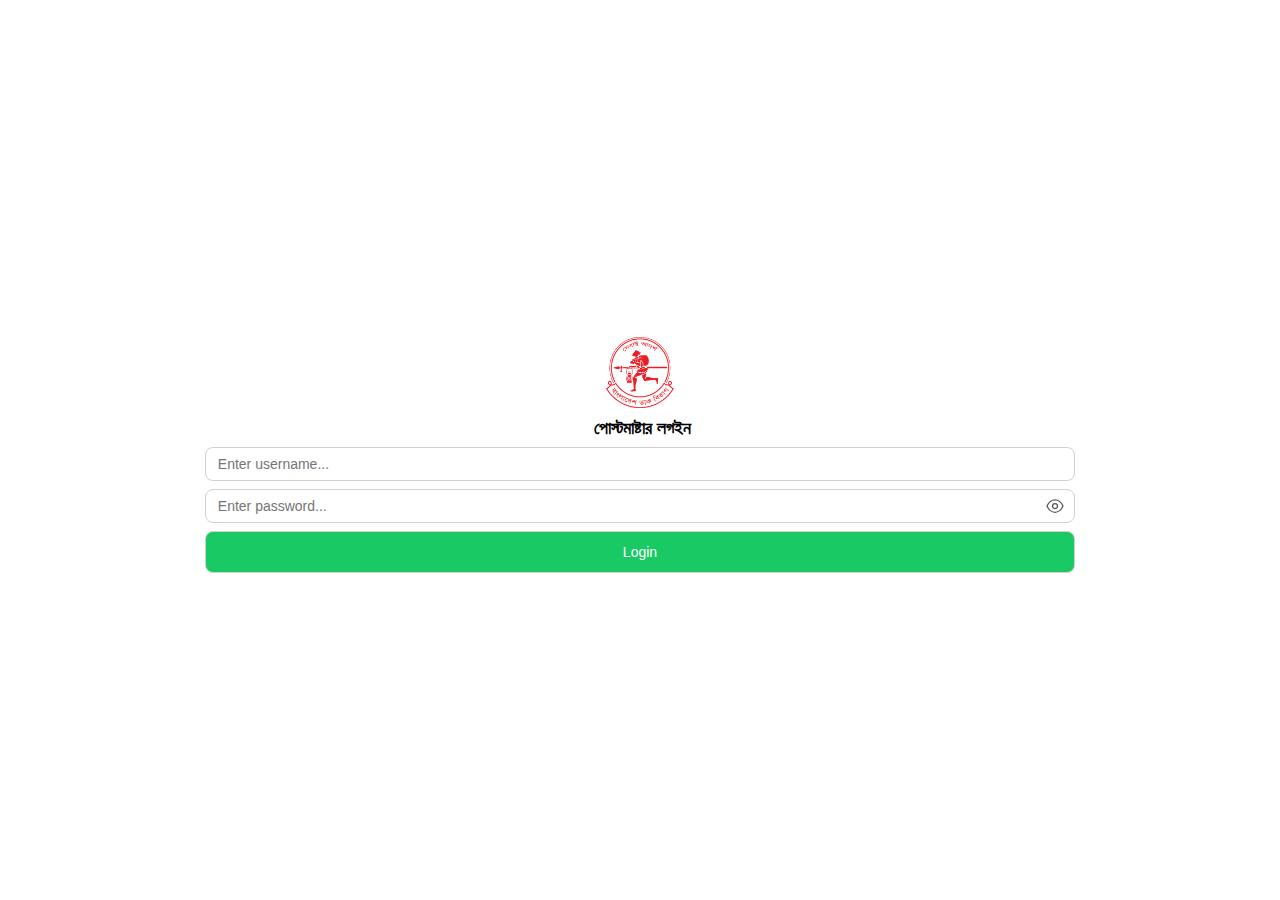
<file: index.html>
<!DOCTYPE html>
<html lang="en">

<head>
    <meta charset="UTF-8">
    <meta name="viewport" content="width=device-width, initial-scale=1">
    <title>Postmaster</title>
    <link rel="stylesheet" href="/static/css/styles.css">
</head>

<body>
    <div class="header" id="header" style="display: none;">
        <div class="logo-container">
            <img src="/static/images/logo-post-dark.png" alt="Logo" width="40">
            <p class="site-title">পোস্টমাষ্টার</p>
        </div>
        <div class="user-container">
            <p id="login-username"></p>
            <div class="avatar" id="avatar-container">
                <img src="/static/images/avatar.png" alt="User">
            </div>
            <div class="pos-btn-container" id="logout-btn-container">
                <button class="pos-btn" id="logout-btn">Logout</button>
            </div>
        </div>
    </div>

    <!-- Main Content -->
    <div id="app-container" class="app-container">

        <div class="main-content">

            <!-- New Date Time Range Picker -->
            <div class="form-group">
                <!-- <label for="date-time-range">Date & Time Range Picker:</label> -->
                <div class="pos-date-time-range">
                    <input type="datetime-local" id="created_at_from" class="pos-datetime-input" name="created_at_from">
                    <!-- <span>to</span> -->
                    <input type="datetime-local" id="created_at_to" class="pos-datetime-input" name="created_at_to">
                </div>
            </div>

            <div class="form-group pos-search-container">
                <!-- <label for="search-input">Search:</label> -->

                <div class="pos-select-wrapper">
                    <select id="bag_status" class="pos-select">
                        <option value="all">All Status</option>
                        <option value="Created">Created</option>
                        <option value="Forwarded">Forwarded</option>
                        <option value="Landed">Landed</option>
                        <option value="Open">Open</option>
                    </select>
                </div>
                <div class="pos-search-box">

                    <input type="text" id="bag_id" class="pos-search-input" placeholder="Bag ID..." autocomplete="off">
                    <button class="pos-search-btn" id="scan_btn">Scan</button>
                </div>

            </div>
            <div class="controls-container">

                <div class="pos-btn-container">
                    <button class="pos-btn" id="print_pos"
                        style="background-color: #0070f3; color: white;margin-right: 4px;">Print</button>
                    <button class="pos-btn" id="clear_filter"
                        style="background-color: #0070f3; color: white;margin-right: 4px;">Clear</button>
                    <button class="pos-btn" id="filter_apply"
                        style="background-color: #0070f3; color: white;margin-right: 4px;">Search</button>
                    <button class="pos-btn" id="receive_bag"
                        style="background-color: #0070f3; color: white;margin-right: 4px;">Receive</button>
                </div>
                <!-- <div class="pos-select-wrapper"
                    style="width: 30%; display: flex; flex-direction: row; justify-content: space-between; align-items: center;">
                    <label for="per_page" style="width: 200px;">Per Page</label>
                    <select id="bag_per_page" class="pos-select" name="bag_per_page">
                        <option value="5">5</option>
                        <option value="10">10</option>
                        <option value="20">20</option>
                        <option value="30">30</option>
                        <option value="50">50</option>
                        <option value="100">100</option>
                    </select>
                </div> -->
            </div>

            <div class="loading-div" id="bags-loading-div" style="display: none;">
                <div class="loading-container">
                    <img src="/static/images/loader.gif" alt="Logo" width="50">
                    <p>Loading</p>
                </div>

            </div>
            <p class="bag-error-message" id="bag-error-message"></p>
            <p class="bag-query" id="bag-query"></p>

            <!-- Table -->
            <div class="bag_table_container">
                <table id="bagTable" class="pm_table_style">
                    <thead>
                        <tr>
                            <th>Bag ID</th>
                            <th>Articles</th>
                            <th>Create Date</th>
                            <th>Status</th>
                        </tr>
                    </thead>
                    <tbody></tbody>
                </table>
            </div>


            <div class="pos-pagination" id="bag-pagination">
                <!-- Left Arrow -->
                <button class="pos-pagination-arrow pos-pagination-arrow-prev" aria-label="Previous Page"
                    id="prevBagPage">
                    <svg xmlns="http://www.w3.org/2000/svg" fill="none" viewBox="0 0 24 24" stroke-width="1.5"
                        stroke="currentColor">
                        <path stroke-linecap="round" stroke-linejoin="round" d="M15.75 19.5 8.25 12l7.5-7.5" />
                    </svg>
                </button>

                <!-- Page Numbers -->
                <button class="pos-pagination-btn page-active">1</button>
                <button class="pos-pagination-btn">2</button>
                <button class="pos-pagination-btn">3</button>
                <span class="pos-pagination-dots">...</span>
                <button class="pos-pagination-btn">10</button>

                <!-- Right Arrow -->
                <button class="pos-pagination-arrow pos-pagination-arrow-next" aria-label="Next Page" id="nextBagPage">
                    <svg xmlns="http://www.w3.org/2000/svg" fill="none" viewBox="0 0 24 24" stroke-width="1.5"
                        stroke="currentColor">
                        <path stroke-linecap="round" stroke-linejoin="round" d="M8.25 4.5 15.75 12l-7.5 7.5" />
                    </svg>
                </button>
            </div>
        </div>
    </div>

    <div class="backdrop" id="login-backdrop" style="display: none;">
        <div id="login-container" class="login-container">
            <p class="authenticating">Authenticating user ...</p>
            <div class="login-form" id="login-form">
                <div class="login-form-image">
                    <img src="/static/images/logo-red.png" alt="Logo" width="68px">
                </div>
                <p class="login-form-title">পোস্টমাষ্টার লগইন</p>

                <div class="form-group">
                    <!-- <label for="password-input">Password:</label> -->
                    <div class="pos-input-wrapper">
                        <input type="text" id="phone" class="pos-input" placeholder="Enter username...">
                    </div>
                </div>
                <!-- <input type="text" id="phone" placeholder="Phone Number"> -->
                <!-- <input type="password" id="password" placeholder="Password"> -->
                <div class="form-group">
                    <!-- <label for="password-input">Password:</label> -->
                    <div class="pos-input-wrapper">
                        <input type="password" id="password" class="pos-input" placeholder="Enter password...">
                        <button type="button" class="pos-password-toggle" onclick="togglePasswordVisibility()">
                            <svg id="eye-icon" xmlns="http://www.w3.org/2000/svg" fill="none" viewBox="0 0 24 24"
                                stroke-width="1.5" stroke="currentColor" class="eye-icon">
                                <path stroke-linecap="round" stroke-linejoin="round"
                                    d="M2.458 12c1.732-4.598 5.978-7.5 9.542-7.5s7.81 2.902 9.542 7.5c-1.732 4.598-5.978 7.5-9.542 7.5s-7.81-2.902-9.542-7.5z" />
                                <path stroke-linecap="round" stroke-linejoin="round"
                                    d="M15 12a3 3 0 11-6 0 3 3 0 016 0z" />
                            </svg>
                        </button>
                    </div>
                </div>
                <div class="pos-btn-container">
                    <button class="pos-btn" id="login-btn"
                        style="background-color: rgb(24, 201, 100); color: rgb(255, 255, 255);">Login</button>
                </div>
                <p id="login-error" style="color: red;"></p>
                <div class="loading-div" id="login-loading-div" style="display: none;">
                    <div class="loading-container">
                        <img src="/static/images/loader.gif" alt="Logo" width="50">
                        <p>Loading</p>
                    </div>

                </div>
            </div>
        </div>
    </div>

    <!-- Add bag Modal -->
    <div id="receive-bag-backdrop" class="backdrop" style="display: none;">

        <div class="scan-bag-container">
            <!-- <h2 class="add-bag-title">Scan Bag</h2> -->
            <div class="bag-items-container-header">
                <div class="bag-item-title-container">
                    <p class="bag-item-title">Scan :</p>
                    <p class="bag-item-title" id="scan-bag-item-id"></p>
                </div>

                <div class="pos-btn-container">

                    <div class="pos-btn-container">
                        <button onclick="closeBagReceiveModal()" class="pos-btn"
                            style="background-color: #0070f3; color: white;margin: 10px 8px;">Close</button>
                    </div>
                </div>
            </div>

            <div class="form-group">
                <!-- <label for="custom-select">Mail Line:</label> -->
                <div class="pos-select-wrapper" id="mail-line-select">
                    <select id="custom-select" class="pos-select">

                    </select>
                </div>
            </div>
            <!-- <div class="form-group pos-search-container" style="display: none;">
                <div class="pos-search-box">
                    <input type="text" id="scan-bag-item-input" class="pos-search-input" placeholder="Scan Article ...">
                    <button class="pos-search-btn" id="scan-bag-item-btn">
                        <svg xmlns="http://www.w3.org/2000/svg" fill="none" viewBox="0 0 24 24" stroke-width="1.5"
                            stroke="currentColor" class="search-icon">
                            <path stroke-linecap="round" stroke-linejoin="round"
                                d="m21 21-5.197-5.197m0 0A7.5 7.5 0 1 0 5.196 5.196a7.5 7.5 0 0 0 10.607 10.607Z" />
                        </svg>
                    </button>
                </div>
            </div> -->

            <!-- Search for Articles -->
            <div class="form-group pos-search-container">
                <div class="pos-search-box">
                    <input type="text" id="scan-article-input" class="pos-search-input" placeholder="Scan Article ...">
                    <button class="pos-search-btn" id="scan-article-btn">
                        <p>Search</p>&#128269;
                    </button>
                </div>
            </div>
            <!-- Action Buttons -->
            <!-- Action Buttons -->
            <!-- Action Buttons -->
            <div class="pos-btn-container">
                <button class="pos-btn" id="select-all-articles" style="margin: 5px;">Select All</button>
                <button class="pos-btn" id="deselect-all-articles" disabled style="margin: 5px;">Deselect
                    All</button>

            </div>
            <div class="pos-btn-container">

                <button class="pos-btn" id="receive-selected" disabled
                    style="margin: 5px;background-color: #0070f3;color: aliceblue;">Receive</button>

            </div>


            <div class="loading-div" id="scan-bag-items-loading-div" style="display: none;">
                <div class="loading-container">
                    <img src="/static/images/loader.gif" alt="Logo" width="50">
                    <p>Loading</p>
                </div>

            </div>


            <div">
                <div class="bag_item_table_container">
                    <p id="scanned-bag-items-table_total">Total Records: 0</p>
                    <p id="scanned-bag-items-table_selected">Selected Articles: 0</p>
                </div>
                <!-- Scanned Articles Table -->
                <div class="bag_item_table_container">
                    <table id="scanned-bag-items-table" class="pm_table_style">
                        <thead>
                            <tr>
                                <th>#</th>
                                <th>Article ID</th>
                                <th>Status</th>
                                <th>Booked Date</th>
                                <th>Exe Date</th>
                            </tr>
                        </thead>
                        <tbody>
                            <tr>
                                <td colspan="5">No data available</td>
                            </tr>
                        </tbody>
                    </table>
                </div>

                <div class="pos-pagination" id="scanned-bag-items-pagination">
                    <!-- Left Arrow -->
                    <button class="pos-pagination-arrow pos-pagination-arrow-prev" aria-label="Previous Page"
                        id="prevScannedBagItemPage">
                        <svg xmlns="http://www.w3.org/2000/svg" fill="none" viewBox="0 0 24 24" stroke-width="1.5"
                            stroke="currentColor">
                            <path stroke-linecap="round" stroke-linejoin="round" d="M15.75 19.5 8.25 12l7.5-7.5" />
                        </svg>
                    </button>

                    <!-- Page Numbers -->
                    <button class="pos-pagination-btn page-active">1</button>
                    <button class="pos-pagination-btn">2</button>
                    <button class="pos-pagination-btn">3</button>
                    <button class="pos-pagination-btn">4</button>
                    <button class="pos-pagination-btn">5</button>
                    <span class="pos-pagination-dots">...</span>
                    <button class="pos-pagination-btn">10</button>

                    <!-- Right Arrow -->
                    <button class="pos-pagination-arrow pos-pagination-arrow-next" aria-label="Next Page"
                        id="nextScannedBagItemPage">
                        <svg xmlns="http://www.w3.org/2000/svg" fill="none" viewBox="0 0 24 24" stroke-width="1.5"
                            stroke="currentColor">
                            <path stroke-linecap="round" stroke-linejoin="round" d="M8.25 4.5 15.75 12l-7.5 7.5" />
                        </svg>
                    </button>
                </div>


                <div class="pos-btn-container">
                    <button onclick="closeBagReceiveModal()" class="pos-btn"
                        style="background-color: #0070f3; color: white;margin: 10px 8px;">Close</button>
                </div>
        </div>

    </div>

    <!-- Bag Items Modal -->
    <div id="bag-items-backdrop" class="backdrop" style="display: none;">

        <div class="bag-items-container">
            <div class="bag-items-container-header">
                <p class="bag-item-title">Bag Details</p>
                <div class="pos-btn-container">
                    <button class="pos-btn" id="receive-bag-details-btn"
                        style="background-color: #0070f3; color: white; margin: 8px 2px;">Receive</button>
                    <button class="pos-btn" onclick="closeBagItemsModal()"
                        style="background-color: #0070f3; color: white; margin: 8px 2px;">Close</button>
                </div>
            </div>
            <div class="loading-div" id="bag-items-loading-div" style="display: none;">
                <div class="loading-container">
                    <img src="/static/images/loader.gif" alt="Logo" width="50">
                    <p>Loading</p>
                </div>

            </div>
            <div class="bag-item-title-container">
                <p class="bag-item-title-text">Bag ID :</p>
                <p class="bag-item-title-value" id="bag-detail-id"></p>
            </div>
            <div class="bag-item-title-container">
                <p class="bag-item-title-text">Total Articles :</p>
                <p class="bag-item-article-value" id="bag-article-id"></p>
            </div>
            <div>
                <table id="bag-items-table" class="pm_table_style">
                    <thead>
                        <tr>
                            <th>Article ID</th>
                            <th>Status</th>
                            <th>Booked Date</th>
                            <th>Exe Date</th>
                        </tr>
                    </thead>
                    <tbody>
                        <tr>
                            <td colspan="3">No data available</td>
                        </tr>
                    </tbody>
                </table>
            </div>

            <div class="pos-pagination" id="bag-items-pagination">
                <!-- Left Arrow -->
                <button class="pos-pagination-arrow pos-pagination-arrow-prev" aria-label="Previous Page"
                    id="prevBagItemPage">
                    <svg xmlns="http://www.w3.org/2000/svg" fill="none" viewBox="0 0 24 24" stroke-width="1.5"
                        stroke="currentColor">
                        <path stroke-linecap="round" stroke-linejoin="round" d="M15.75 19.5 8.25 12l7.5-7.5" />
                    </svg>
                </button>

                <!-- Page Numbers -->
                <button class="pos-pagination-btn page-active">1</button>
                <button class="pos-pagination-btn">2</button>
                <button class="pos-pagination-btn">3</button>
                <span class="pos-pagination-dots">...</span>
                <button class="pos-pagination-btn">10</button>

                <!-- Right Arrow -->
                <button class="pos-pagination-arrow pos-pagination-arrow-next" aria-label="Next Page"
                    id="nextBagItemPage">
                    <svg xmlns="http://www.w3.org/2000/svg" fill="none" viewBox="0 0 24 24" stroke-width="1.5"
                        stroke="currentColor">
                        <path stroke-linecap="round" stroke-linejoin="round" d="M8.25 4.5 15.75 12l-7.5 7.5" />
                    </svg>
                </button>
            </div>


            <div class="pos-btn-container">

                <button class="pos-btn" onclick="closeBagItemsModal()"
                    style="background-color: #0070f3; color: white; margin: 8px;">Close</button>
            </div>

        </div>
    </div>

    <!-- Article Details Modal -->
    <div id="article-details-backdrop" class="backdrop" style="display: none;">
        <div class="article-details-container">
            <div class="article-details-container-header">
                <p class="article-details-title-header">Article Details</p>
                <div class="pos-btn-container">
                    <button class="pos-btn" id="window-delivery-btn"
                        style="display: none;background-color: #0070f3; color: white;">Window Delivery</button>
                </div>
            </div>
            <div class="loading-div" id="article-details-loading-div" style="display: none;">
                <div class="loading-container">
                    <img src="/static/images/loader.gif" alt="Logo" width="50">
                    <p>Loading</p>
                </div>

            </div>

            <div class="article-info">
                <div class="article-info-detail">
                    <p>Item ID:</p> <span id="article-item-id"></span>
                </div>
                <div class="article-info-detail">
                    <p>Item Type:</p> <span id="article-item-type"></span>
                </div>
                <div class="article-info-detail">
                    <p>VAS Type:</p> <span id="article-vas-type"></span>
                </div>
                <div class="article-info-detail">
                    <p>Booked Branch Code:</p> <span id="article-booked-branch-code"></span>
                </div>

                <div id="optional-fields" style="display: none;">
                    <div class="optional-article-details">
                        <p class="article-details-title">Sender Name:</p>
                        <p class="article-details-value" id="article-sen-name" style="font-size: 14px;"></p>
                    </div>
                    <div class="optional-article-details">
                        <p class="article-details-title">Sender Address:</p>
                        <p class="article-details-value" id="article-sen-address" style="font-size: 14px;"></p>
                    </div>
                    <div class="optional-article-details">
                        <p class="article-details-title">Recipient Name:</p>
                        <p class="article-details-value" id="article-ben-name" style="font-size: 14px;"></p>
                    </div>
                    <div class="optional-article-details">
                        <p class="article-details-title">Recipient Address:</p>
                        <p class="article-details-value" id="article-ben-address" style="font-size: 14px;"></p>
                    </div>
                    <div class="optional-article-details">
                        <p class="article-details-title">Sender Contact:</p>
                        <p class="article-details-value" id="article-sen-contact"></p>
                    </div>
                    <div class="optional-article-details">
                        <p class="article-details-title">Status:</p>
                        <p class="article-details-value" id="article-status"></p>
                    </div>
                    <div class="optional-article-details">
                        <p class="article-details-title">Total Weight:</p>
                        <p class="article-details-value" id="article-total-weight"></p>
                    </div>
                    <div class="optional-article-details">
                        <p class="article-details-title">Total Charge:</p>
                        <p class="article-details-value" id="article-total-charge"></p>
                    </div>
                </div>
            </div>
            <!-- 
            <h3>Tracking History</h3> -->
            <div id="tracking-table-container">
                <!-- Stepper items will be inserted here dynamically -->
            </div>
            <div class="pos-btn-container" style="display: flex; justify-content: center;">
                <button class="pos-btn" onclick="closeArticleDetailsModal()"
                    style="background-color: #0070f3;color: white;margin: 10px 8px;">Close</button>
            </div>

        </div>
    </div>

    <script src="/static/js/jquery-3.6.0.min.js"></script>
    <script src="/static/js/main.js"></script>
    <script>

        function togglePasswordVisibility() {
            console.log("Toggling password visibility");
            const passwordInput = document.getElementById("password");
            const eyeIcon = document.getElementById("eye-icon");

            if (passwordInput.type === "password") {
                passwordInput.type = "text";
                eyeIcon.innerHTML = `
<path stroke-linecap="round" stroke-linejoin="round" d="M3 12s3.6-7 9-7 9 7 9 7-3.6 7-9 7-9-7-9-7z" />
<path stroke-linecap="round" stroke-linejoin="round" d="M12 15l3-3m-3 3l-3-3" />
`; /* Eye with slash */
            } else {
                passwordInput.type = "password";
                eyeIcon.innerHTML = `
<path stroke-linecap="round" stroke-linejoin="round" d="M2.458 12c1.732-4.598 5.978-7.5 9.542-7.5s7.81 2.902 9.542 7.5c-1.732 4.598-5.978 7.5-9.542 7.5s-7.81-2.902-9.542-7.5z" />
<path stroke-linecap="round" stroke-linejoin="round" d="M15 12a3 3 0 11-6 0 3 3 0 016 0z" />
`; /* Eye open */
            }
        }


    </script>

</body>

</html>
</file>
<file: static/css/styles.css>
body {
    font-family: Arial, sans-serif;
    margin: 0;
    padding: 0;
    background-color: #f8f8f8;
    box-sizing: border-box;
}

p {
    margin: 0;
    padding: 0;
}

#app-container {
    display: flex;
    flex-direction: column;
    /* Full viewport height */
    overflow-y: auto;
    /* Enable scrolling when content overflows */
    -webkit-overflow-scrolling: touch;
    /* Smooth scrolling on iOS */
}

.header {
    display: flex;
    justify-content: space-between;
    align-items: center;
    background: #006A4E;
    color: white;
}

.logo {
    font-size: 18px;
    font-weight: bold;
}

#login-username {
    margin-right: 10px;
}

.site-title {
    padding: 10px 0px 10px 10px;
    padding-left: 5px;
    font-size: 18px;
    font-weight: bold;
}

.login-form-title {
    padding: 0;
    padding-left: 5px;
    font-size: 18px;
    font-weight: bold;
    text-align: center;
}

.logo-container {
    display: flex;
    align-items: center;
}

.avatar img {
    width: 40px;
    height: 40px;
    border-radius: 50%;
}

.bag_table_container {
    display: flex;
    flex-direction: column;
    overflow-x: auto;
}

.bag_table {
    /* overflow-x: scroll; */
}

.table-controls {
    display: flex;
    justify-content: space-between;
    padding: 10px;
    background: white;
    border-bottom: 1px solid #ddd;
}

#filters {
    display: none;
    background: white;
    padding: 10px;
    border-bottom: 1px solid #ddd;
    flex-wrap: wrap;
}

#filters input,
#filters select {
    margin: 5px;
    padding: 5px;
    width: 100%;
}

#scan_btn {
    margin: 0px;
    margin-right: 8px;
}

#bag_id {
    margin: 0px;
    margin-right: 8px;
    margin-left: 8px;
}

.bag-item-title {
    font-size: 20px;
    font-weight: bold;
    margin: 0px;
    padding: 0px 10px 0px 10px;
}

.bag-item-title-container {
    display: flex;
    justify-content: space-between;
    align-items: center;
}

.bag-item-title-text {
    padding: 10px;
    font-weight: bold;
}

.bag-item-title-value {
    padding: 10px;
    font-weight: bold;
}

.bag-item-article-value {
    padding: 10px;
    font-weight: bold;
}

.controls-container {
    display: flex;
    flex-direction: row;
    justify-content: center;
    align-items: center;
    margin: 8px 8px;
}

@media (min-width: 300px) {
    .pos-select {
        font-size: 11px;
    }

    .pos-date-input,
    .pos-datetime-input {
        padding: 8px 6px;
        font-size: 11px;
    }

    #phone:focus {
        scroll-margin-top: 100px;
        position: relative;
        z-index: 10;
    }

    #password:focus {
        scroll-margin-top: 100px;
        position: relative;
        z-index: 10;
    }

    .avatar {
        display: none;
    }

    .logo-container img {
        display: none;
    }

    .pm_table_style {
        font-size: 13px !important;
    }

    .pm_table_style th,
    .pm_table_style td {
        padding: 6px 0px;
    }




    .pos-date-time-range {
        display: flex;
        align-items: center;
    }


    #filters input,
    #filters select {
        width: 48%;
    }
}

@media (min-width: 400px) {
    .pos-select {
        font-size: 12px;
    }

    .pos-date-input,
    .pos-datetime-input {
        padding: 8px 8px;
        font-size: 12px;
    }

    #phone:focus {
        scroll-margin-top: 100px;
        position: relative;
        z-index: 10;
    }

    #password:focus {
        scroll-margin-top: 100px;
        position: relative;
        z-index: 10;
    }

    .pos-date-time-range {
        display: flex;
        align-items: center;
    }

    .pm_table_style {
        font-size: 16px !important;
    }

    #filters input,
    #filters select {
        width: 48%;
    }
}

@media (min-width: 500px) {
    .pos-select {
        font-size: 13px;
    }

    .pos-date-input,
    .pos-datetime-input {
        padding: 8px 10px;
        font-size: 14px;
    }

    #phone:focus {
        scroll-margin-top: 100px;
        position: relative;
        z-index: 10;
    }

    #password:focus {
        scroll-margin-top: 100px;
        position: relative;
        z-index: 10;
    }

    #filters input,
    #filters select {
        width: 48%;
    }

    .pm_table_style {
        font-size: 18px !important;
    }
}

@media (min-width: 600px) {
    .pos-select {
        font-size: 14px;
    }

    .pos-date-input,
    .pos-datetime-input {
        padding: 8px 12px;
        font-size: 14px;
    }

    #phone:focus {
        scroll-margin-top: 100px;
        position: relative;
        z-index: 10;
    }

    #password:focus {
        scroll-margin-top: 100px;
        position: relative;
        z-index: 10;
    }

    #filters input,
    #filters select {
        width: 48%;
    }

    .pm_table_style {
        font-size: 18px !important;
    }
}

@media (min-width: 700px) {

    #filters input,
    #filters select {
        width: 48%;
    }

    .pm_table_style {
        font-size: 18px !important;
    }
}

@media (min-width: 900px) {

    #filters input,
    #filters select {
        width: 32%;
    }

    .pm_table_style {
        font-size: 18px !important;
    }
}


.pm_table_style {
    border-collapse: collapse;
    /* margin: 10px 10px; */
    font-size: 0.9em;
    border-radius: 5px 5px 0 0;
    overflow-x: auto;
    box-shadow: 0 0 20px rgba(0, 0, 0, 0.15);
    min-width: 100%;
}

.pm_table_style thead tr {
    background-color: #009879;
    color: #ffffff;
    text-align: left;
    font-weight: bold;
}

.bag-checkbox {
    width: 18px;
    /* Adjust width */
    height: 18px;
    margin-left: 10px;
    /* Adjust height */
    cursor: pointer;
    accent-color: #007bff;
    /* Change checkbox color (for modern browsers) */
    vertical-align: middle;
    /* Align properly within the table */
}

.pm_table_style th,
.pm_table_style td {
    padding: 8px 0px;
}

.pm_table_style tbody tr {
    border-bottom: 1px solid #dddddd;
}

.pm_table_style tbody tr:nth-of-type(even) {
    background-color: #f3f3f3;
}

.pm_table_style tbody tr:last-of-type {
    border-bottom: 2px solid #009879;
}

.pm_table_style tbody tr.active-row {
    /* font-weight: bold; */
    /* color: #009879; */
    background-color: rgba(0, 112, 243, 0.4) !important;
}

.bag-id-cell {
    width: 100%;
    border-bottom: 1px solid #007bff;
    color: #007bff;
    cursor: pointer;
}

/* .pm_table_style .bag-row:hover {
    cursor: pointer;
    background-color: rgba(0, 112, 243, 0.4) !important;
} */

.pm_table_style .bag-article-row:hover {
    cursor: pointer;
    background-color: rgba(0, 112, 243, 0.4) !important;
}

/* 
table {
    width: 100%;
    border-collapse: collapse;
    margin-top: 10px;
    background: white;
}

th,
td {
    padding: 10px;
    border: 1px solid #ddd;
    text-align: left;
}

.pagination {
    display: flex;
    justify-content: space-between;
    padding: 10px;
    background: white;
    margin-top: 10px;
} */

.backdrop {
    position: fixed;
    color: #000;
    top: 0;
    left: 0;
    width: 100%;
    height: 100%;
    background: rgba(0, 0, 0, 0.5);
    z-index: 1000;
}

.loader {}

.login-container {
    display: flex;
    flex-direction: column;
    justify-content: center;
    align-items: center;
    background-color: #fff;
    padding-bottom: 10px;
    min-height: 100vh;
    overflow-x: hidden;
    overflow-y: auto;
}

.login-form {
    display: none;
    width: 68%;
}

.login-form-image {
    display: flex;
    justify-content: center;
    align-items: center;
    padding: 10px 0px;
}

.user-container {
    display: flex;
    justify-content: center;
    align-items: center;
}

.scan-bag-container {
    background: white;
    /* text-align: center; */
    overflow-x: hidden;
    overflow-y: auto;
    max-height: 100vh;
}

.bag-items-container-header {
    display: flex;
    justify-content: space-between;
    align-items: center;
}

/* 
.bag_item_table_container {
    display: flex;
    flex-direction: column;
    overflow: auto;
} */

.bag-items-container {
    background: white;
    width: 100%;
    overflow-x: hidden;
    overflow-y: auto;
    max-height: 100vh;
}


.article-details-title-header {
    font-size: 20px;
    font-weight: bold;
    margin: 0px;
    padding: 10px 0px 10px 0px;
}

/* Article Details Modal */
.article-details-container {
    background: white;
    position: relative;
    overflow-y: auto;
    overflow-x: hidden;
    /* text-align: center; */
    max-height: 100vh;
}

/* Article Details Modal */
.article-details-container-header {
    padding: 8px;
    display: flex;
    justify-content: space-between;
    align-items: center;
    /* text-align: center; */
}

.article-info .article-info-detail {
    padding: 8px;
    display: flex;
    justify-content: space-between;
}

.optional-article-details {
    padding: 8px;
    display: flex;
    justify-content: space-between;
}

.article-details-value {
    text-align: right;
}

#tracking-stepper {
    margin-top: 20px;
    padding-left: 20px;
    position: relative;
}

/* Stepper styles */
.step {
    display: flex;
    align-items: flex-start;
    margin-bottom: 15px;
    position: relative;
}

.step::before {
    content: "";
    position: absolute;
    width: 2px;
    height: 100%;
    background-color: #007bff;
    left: 10px;
    top: 10px;
}

.step:last-child::before {
    display: none;
}

.step-circle {
    width: 20px;
    height: 20px;
    background-color: #007bff;
    border-radius: 50%;
    position: relative;
    z-index: 1;
}

.step-content {
    margin-left: 15px;
}

.step-content p {
    margin: 2px 0;
    font-size: 14px;
}

.step-content small {
    color: gray;
    font-size: 12px;
}

/* 
#bag-items-table {
    width: 100%;
    border-collapse: collapse;
    margin-top: 15px;
}

#bag-items-table th,
#bag-items-table td {
    border: 1px solid #ddd;
    padding: 8px;
    text-align: left;
}

#bag-items-table th {
    background-color: #f4f4f4;
} */

/* .backdrop {
    position: fixed;
    top: 0;
    left: 0;
    width: 100%;
    height: 100%;
    background: rgba(0, 0, 0, 0.5);
    display: flex;
    justify-content: center;
    align-items: center;
} */





#created_at_from {
    flex: 1;
    margin-right: 4px;
}

#created_at_to {
    flex: 1;
    margin-left: 4px;
}

.pos-select:focus {
    border-color: #0070f3;
    box-shadow: 0 0 5px rgba(0, 112, 243, 0.3);
}

/* Date Range Inputs */
.pos-date-input,
.pos-datetime-input {
    border: 1px solid #d1d1d1;
    border-radius: 8px;
    outline: none;
    transition: border-color 0.2s, box-shadow 0.2s;
    background: white;
}

.pos-date-input:focus,
.pos-datetime-input:focus {
    border-color: #0070f3;
    box-shadow: 0 0 5px rgba(0, 112, 243, 0.3);
}

.pos-date-time-range {
    display: flex;
    align-items: center;
    justify-content: space-between;
    margin-left: 8px;
    margin-right: 8px;
}

.avatar {
    margin-right: 5px;
}

.pos-apply-filter {
    width: 100%;
    display: flex;
    justify-content: center;
    align-items: center;
}

/* Pagination Styles */
.pos-btn-container {
    display: flex;
    justify-content: center;
    align-items: center;

    /* margin-bottom: .5rem; */
    /* width: 100%; */
}

.pos-btn {
    padding: 12px 12px;
    font-size: 14px;
    border: 1px solid #d1d1d1;
    background: white;
    border-radius: 8px;
    cursor: pointer;
    transition: all 0.2s;
    width: 100%;
}

.pos-btn:hover {
    background-color: #0070f3;
    color: white;
    border-color: #0070f3;
}

.pos-btn:active {
    transform: scale(0.95);
}







.pos-input-wrapper {
    width: 100%;
}

/* Custom Input */
.pos-input {
    padding: 8px 12px;
    font-size: 14px;
    border: 1px solid #d1d1d1;
    border-radius: 8px;
    outline: none;
    width: 100%;
    transition: border-color 0.2s, box-shadow 0.2s;
}

.pos-input:focus {
    border-color: #0070f3;
    box-shadow: 0 0 5px rgba(0, 112, 243, 0.3);
}


/* Search Input & Button */
.pos-search-container {
    display: flex;
    flex-direction: column;
}

.pos-search-box {
    position: relative;
    display: flex;
    align-items: center;
}

.pos-search-input {
    flex: 1;
    padding: 12px 12px;
    margin: 0px 8px;
    font-size: 14px;
    border: 1px solid #d1d1d1;
    border-radius: 8px;
    outline: none;
    transition: border-color 0.2s, box-shadow 0.2s;
}

.pos-search-input:focus {
    border-color: #777777;
    box-shadow: 0 0 5px rgba(0, 112, 243, 0.3);
}

.bag-error-message {
    margin: 0px auto;
    padding: 0px;
}

.bag-query {
    margin: 0px;
    padding: 10px 0px 0px 10px;
    font-size: 14px;
    margin-bottom: 8px;
}

.pos-search-btn {
    display: flex;
    align-items: center;
    justify-content: center;
    background-color: #f0f0f0;
    color: #888888;
    border: none;
    padding: 10px;
    border-radius: 8px;
    cursor: pointer;
    transition: background 0.2s;
    border: 1px solid #d1d1d1;
    margin-right: 8px;
}

.pos-search-btn:hover {
    background-color: #005bb5;
    color: white;
}

.bag_item_table_container {
    margin: 10px 8px;
    display: flex;
    justify-content: space-between;

}

/* Custom Select Container */
.pos-select-wrapper {
    position: relative;
    display: flex;
    margin-bottom: 8px;
}

/* Hide Default Select Arrow */
.pos-select {
    flex: 1;
    margin: 0px 8px;
    padding: 12px 12px;
    border: 1px solid #d1d1d1;
    border-radius: 8px;
    background: white;
    outline: none;
    appearance: none;
    /* Hides default dropdown arrow */
    -webkit-appearance: none;
    -moz-appearance: none;
    position: relative;
    cursor: pointer;
}

/* Custom Stroked Down Arrow */
.pos-select-wrapper::after {
    content: "";
    position: absolute;
    right: 17px;
    top: 50%;
    transform: translateY(-50%);
    width: 14px;
    height: 14px;
    background: url("data:image/svg+xml,%3Csvg xmlns='http://www.w3.org/2000/svg' fill='none' viewBox='0 0 24 24' stroke-width='2' stroke='%23555'%3E%3Cpath stroke-linecap='round' stroke-linejoin='round' d='M19 9l-7 7-7-7'/%3E%3C/svg%3E") no-repeat center;
    background-size: contain;
    pointer-events: none;
    transition: stroke 0.2s;
}

/* Focus & Hover Effects */
.pos-select:focus,
.pos-select:hover {
    border-color: #0070f3;
    box-shadow: 0 0 5px rgba(0, 112, 243, 0.3);
}

/* Change Arrow Color on Focus/Hover */
.pos-select:focus+.pos-select-wrapper::after,
.pos-select:hover+.pos-select-wrapper::after {
    background: url("data:image/svg+xml,%3Csvg xmlns='http://www.w3.org/2000/svg' fill='none' viewBox='0 0 24 24' stroke-width='2' stroke='%230070f3'%3E%3Cpath stroke-linecap='round' stroke-linejoin='round' d='M19 9l-7 7-7-7'/%3E%3C/svg%3E") no-repeat center;
}



/* Pagination Container */
.pos-pagination {
    display: flex;
    justify-content: center;
    align-items: center;
    background: #f9f9f9;
    /* Light background */
    padding: 8px;
    border-radius: 16px;
    /* Fully rounded outer edges */
    box-shadow: 0 2px 5px rgba(0, 0, 0, 0.1);
}

/* Pagination Buttons */
.pos-pagination-btn {
    padding: 8px 12px;
    font-size: 14px;
    color: #333;
    background: #fff;
    border: 1px solid #dddddd7e;
    cursor: pointer;
    transition: background 0.2s, transform 0.1s, border-color 0.2s;
}

/* Active Page Button */
.page-active {
    background: #0070f3;
    color: white;
    border-color: #0070f3;
    /* border-radius: 8px; */
}

/* Leftmost & Rightmost Buttons (Rounded Corners) */
/* .pos-pagination-btn:first-child {
    border-radius: 16px 0 0 16px;
}

.pos-pagination-btn:last-child {
    border-radius: 0 16px 16px 0;
} */

/* Pagination Buttons Hover & Active */
.pos-pagination-btn.active {
    background: rgb(3, 74, 155);
    color: white;
    border-color: #0070f3;
}

.pos-pagination-btn:hover {
    background: rgb(3, 74, 155);
    color: white;
    border-color: #0070f3;
}

/* 
.pos-pagination-btn:active {
    transform: scale(0.95);
} */

/* Dots */
.pos-pagination-dots {
    padding: 8px 12px;
    font-size: 14px;
    color: #333;
    background: #fff;
    border: 1px solid #dddddd7e;
    cursor: pointer;
    transition: background 0.2s, transform 0.1s, border-color 0.2s;
}

/* Stroked Arrow Buttons */
.pos-pagination-arrow {
    width: 34px;
    height: 34px;
    background: none;
    border: 1px solid #dddddd7e;
    display: flex;
    align-items: center;
    justify-content: center;
    cursor: pointer;
    transition: background 0.2s, border-color 0.2s;
}

.pos-pagination-arrow svg {
    width: 16px;
    height: 16px;
    stroke: #555;
    stroke-width: 2;
}

.pos-pagination-arrow-prev {
    border-top-left-radius: 8px;
    border-bottom-left-radius: 8px;
}

.pos-pagination-arrow-next {
    border-top-right-radius: 8px;
    border-bottom-right-radius: 8px;
}

.pos-pagination-arrow:hover {
    background: #f0f0f0;
    border-color: #bbb;
}

.pos-pagination-arrow:hover svg {
    stroke: #0070f3;
}

.pos-pagination-arrow:disabled {
    opacity: 0.3;
    cursor: not-allowed;
    border-color: #ddd;
}

/* 
.pos-pagination-btn {
    background: #fff;
    border: 1px solid #ddd;
    padding: 8px 12px;
    margin: 2px;
    cursor: pointer;
    transition: background 0.3s ease-in-out, transform 0.2s ease-in-out;
}

.pos-pagination-btn.active {
    background: #007bff;
    color: #fff;
    border-color: #007bff;
    transform: scale(1.1);
}

.pos-pagination-btn:hover {
    background: #0056b3;
    color: white;
    transform: scale(1.05);
}

.pos-pagination-arrow {
    background: none;
    border: none;
    cursor: pointer;
    padding: 5px;
    transition: opacity 0.3s ease-in-out;
}

.pos-pagination-arrow:disabled {
    opacity: 0.5;
    cursor: not-allowed;
}

.pos-pagination-dots {
    padding: 8px 12px;
    color: #777;
} */
.loading-container {
    display: flex;
    flex-direction: column;
    justify-content: center;
    align-items: center;
    margin-bottom: 10px;
}


/* Table Container */
.pos-table-container {
    overflow-x: auto;
    border-radius: 12px;
    box-shadow: 0 2px 5px rgba(0, 0, 0, 0.1);
}

/* Custom Table */
.pos-table {
    width: 100%;
    border-collapse: collapse;
    border: 1px solid #ddd;
    border-radius: 12px;
    overflow: hidden;
    background: white;
}

/* Table Header */
.pos-table thead {
    background: #f0f0f0;
    font-weight: bold;
}

/* Striped Rows */
.pos-table tbody tr:nth-child(odd) {
    background: #fafafa;
}

.pos-table tbody tr:nth-child(even) {
    background: #ffffff;
}

/* Hover Effect */
.pos-table tbody tr:hover {
    background: #e9f3ff;
    /* Light blue on hover */
    transition: background 0.2s;
    cursor: pointer;
}

/* Active (Selected) Row */
.pos-table tbody tr.active {
    background: #0070f3 !important;
    /* NextUI Blue */
    color: white;
}

/* Table Cells */
.pos-table th,
.pos-table td {
    padding: 12px;
    text-align: left;
    font-size: 14px;
    border-bottom: 1px solid #ddd;
}

/* Remove Border from Last Row */
.pos-table tbody tr:last-child td {
    border-bottom: none;
}



/* Password Input Wrapper */
.pos-input-wrapper {
    position: relative;
    display: flex;
    align-items: center;
    width: 100%;
}

/* Password Input */
.pos-input {
    width: 100%;
    padding: 8px 12px;
    font-size: 14px;
    border: 1px solid #d1d1d1;
    border-radius: 8px;
    outline: none;
    transition: border-color 0.2s, box-shadow 0.2s;
}

.pos-input:focus {
    border-color: #0070f3;
    box-shadow: 0 0 5px rgba(0, 112, 243, 0.3);
}

/* Password Toggle Button */
.pos-password-toggle {
    position: absolute;
    right: 4px;
    background: none;
    border: none;
    cursor: pointer;
    display: flex;
    align-items: center;
    justify-content: center;
}

.form-group {
    margin-top: .5rem;
    margin-bottom: .5rem;
}

/* Eye Icon */
.eye-icon {
    width: 20px;
    height: 20px;
    stroke: #555;
    transition: stroke 0.2s;
}

/* Eye Icon Hover Effect */
.pos-password-toggle:hover .eye-icon {
    stroke: #0070f3;
}

/* Highlight selected rows */
.selected-row {
    background-color: rgba(0, 112, 243, 0.2) !important;
    /* Light blue */
}

/* Ensure buttons are enabled/disabled properly */
.pos-btn:disabled {
    background-color: #ccc;
    cursor: not-allowed;
}
</file>
